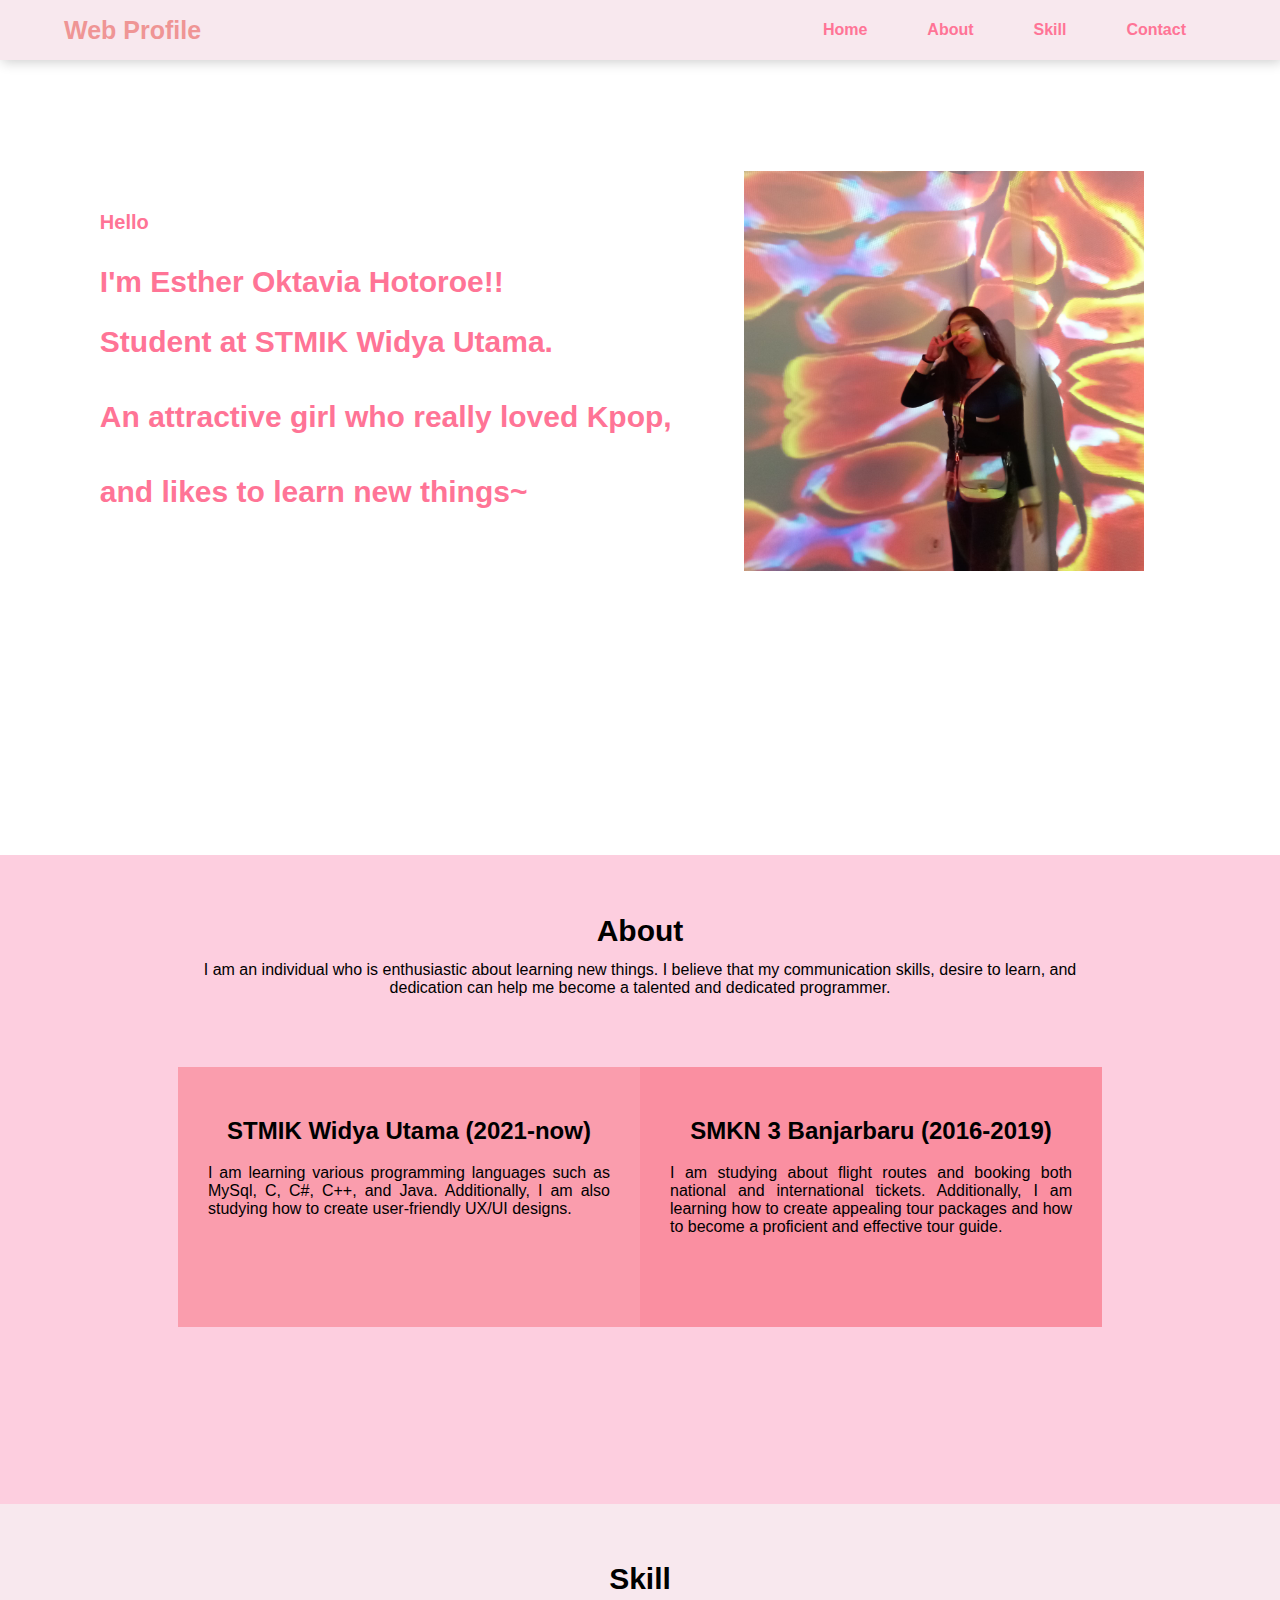
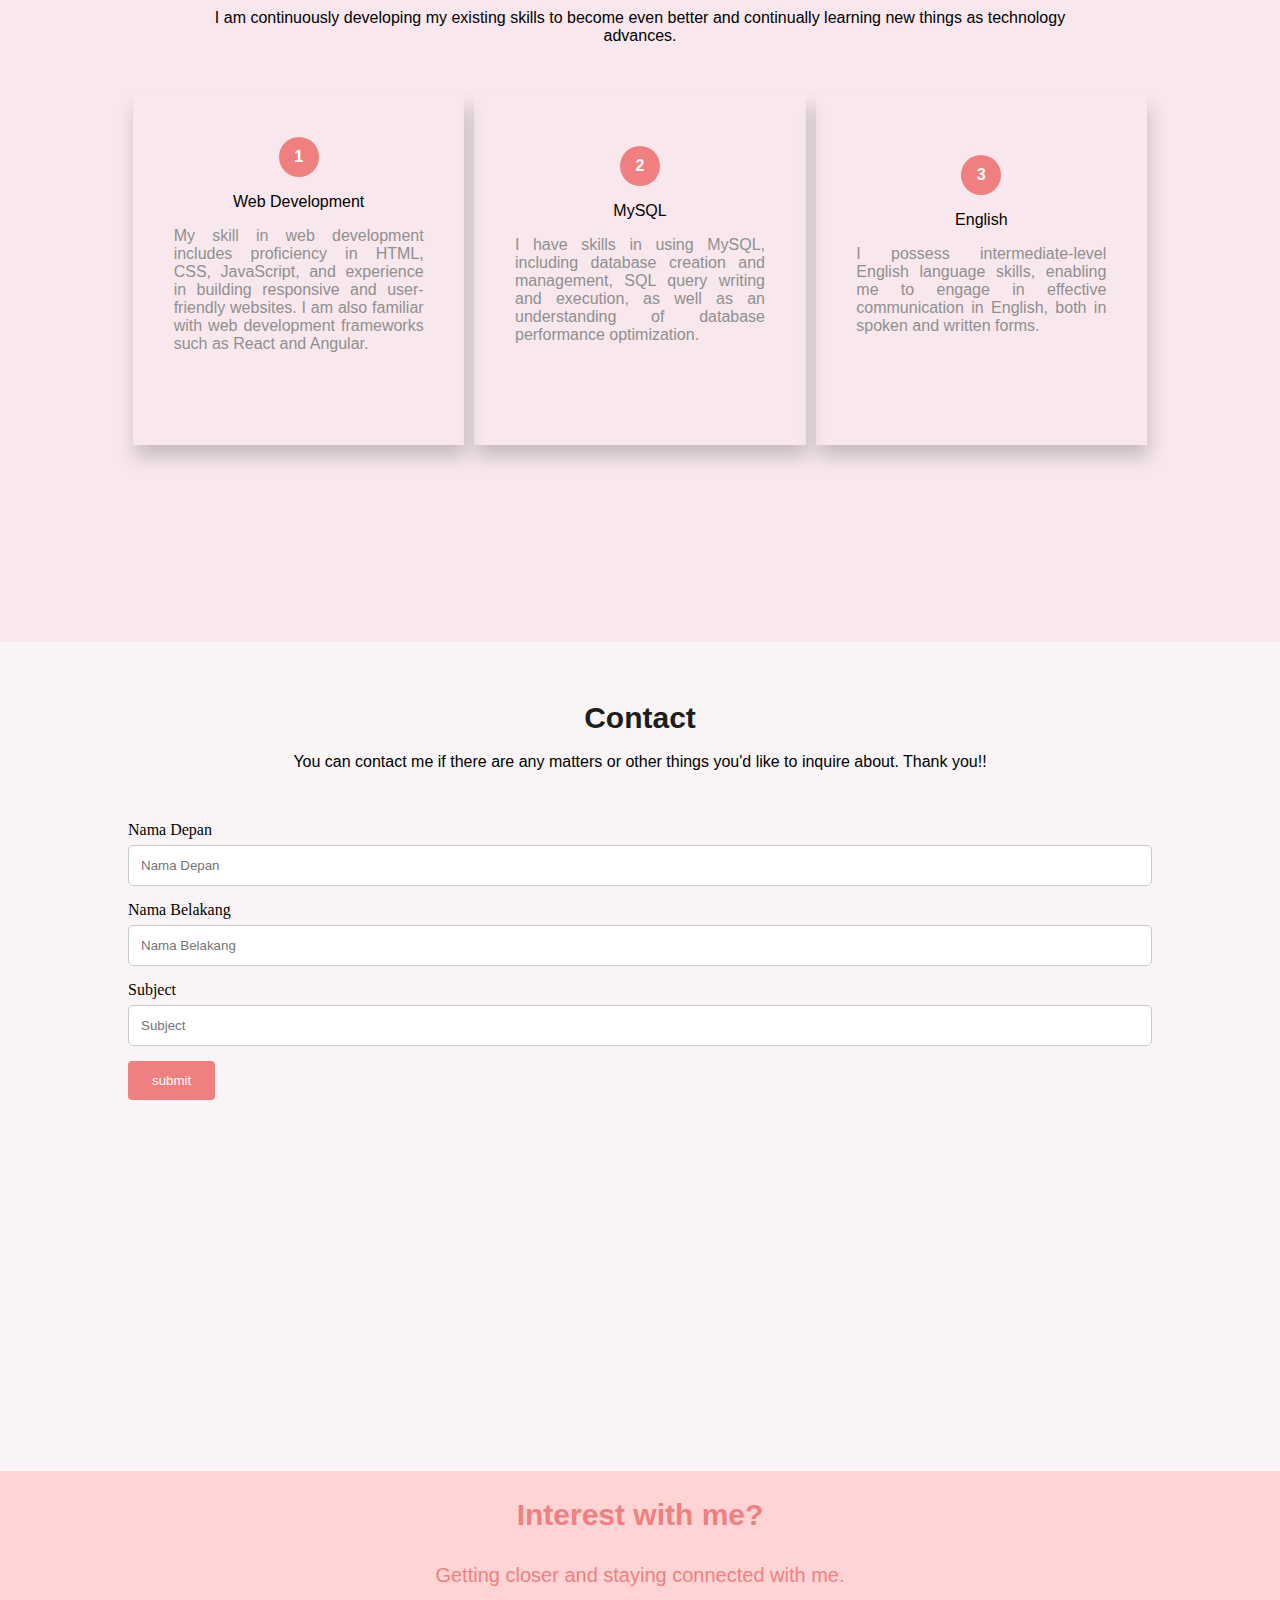
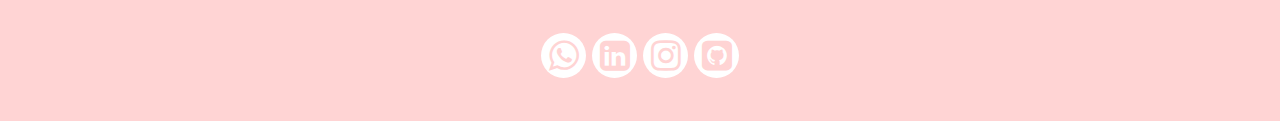
<file: A_Morn_Esther Oktavia Hotoroe/index.html>
<!DOCTYPE html>
<html lang="en">
<head>
    <meta charset="UTF-8">
    <meta name="viewport" content="width=device-width, initial-scale=1.0">
    <title>Home</title>
     <link rel="stylesheet" href="style.css">
     <link rel="stylesheet" href="https://cdnjs.cloudflare.com/ajax/libs/font-awesome/4.7.0/css/font-awesome.min.css">
</head>
<body>
    <section id="home">
        <div class="navbar">
           <nav>
            <a href="index.html" class="logo">Web Profile</a>
                <ul>
                    <li><a href="#home">Home</a></li> 
                    <li><a href="#about">About</a></li>
                    <li><a href="#skill">Skill</a></li>
                    <li><a href="#contact">Contact</a></li>
                </ul>
           </nav> 
        </div>

        <div class="home">
             <p>Hello</p>
             <p>I'm Esther Oktavia Hotoroe!!</p>
             <p>Student at STMIK Widya Utama.</p>
             <p>An attractive girl who really loved Kpop, 
             <p>and likes to learn new things~</p>
        </div>
        <img class="picture" src="assets/WhatsApp Image 2023-10-01 at 20.02.41_6fd8fc14.jpg" alt="gambar">
    </section>

    <section id="about">
        <div class="about">
            <div class="about-desc">
                <p>About</p>
                <p>I am an individual who is enthusiastic about learning new things. I believe that my communication skills, desire to learn, and dedication can help me become a talented and dedicated programmer.</p>
            </div>
            <div class="row">
                <div class="column" style="background-color: rgb(250, 157, 173);">
                    <h2>STMIK Widya Utama (2021-now)</h2>
                    <p>I am learning various programming languages such as MySql, C, C#, C++, and Java. Additionally, I am also studying how to create user-friendly UX/UI designs.</p>
                </div>
                <div class="column" style="background-color: rgb(250, 143, 161);">
                    <h2>SMKN 3 Banjarbaru (2016-2019)</h2>
                    <p>I am studying about flight routes and booking both national and international tickets. Additionally, I am learning how to create appealing tour packages and how to become a proficient and effective tour guide.</p>
                </div>
            </div>
        </div>
    </section>

    <section id="skill">
        <div class="skill">
            <div class="skill-desc">
                <p>Skill</p>
                <p>I am continuously developing my existing skills to become even better and continually learning new things as technology advances.</p>
            </div>
            <div class="box-container">
                <div class="box-1">
                    <span>1</span>
                    <p>Web Development</p>
                    <p>My skill in web development includes proficiency in HTML, CSS, JavaScript, and experience in building responsive and user-friendly websites. I am also familiar with web development frameworks such as React and Angular.</p>
                </div>

                <div class="box-2">
                    <span>2</span>
                    <p>MySQL</p>
                    <p>I have skills in using MySQL, including database creation and management, SQL query writing and execution, as well as an understanding of database performance optimization.</p>
                </div>

                <div class="box-3">
                    <span>3</span>
                    <p>English</p>
                    <p>I possess intermediate-level English language skills, enabling me to engage in effective communication in English, both in spoken and written forms.</p>
                </div>
            </div>
        </div>
    </section>

    <section id="contact">
        <div class="contact">
            <div class="contact-desc">
                <p>Contact</p>
                <p>You can contact me if there are any matters or other things you'd like to inquire about. Thank you!!</p>
            </div>

            <form action="form.html">
                <label for="fname">Nama Depan</label>
                <input type="text" name="namadepan" id="fname" placeholder="Nama Depan">
                <label for="lname">Nama Belakang</label>
                <input type="text" name="namabelakang" id="lname" placeholder="Nama Belakang">
                <label for="subject">Subject</label>
                <input type="text" name="subject" id="subject" placeholder="Subject">

                <input type="submit" value="submit">
            </form>
        </div>
    </section>

    <footer>
        <p>Interest with me?</p>
        <p>Getting closer and staying connected with me.</p>
        <div class="social-icons">
            <a href="https://wa.me/6285245004303"><i class="fa fa-whatsapp"></i></a>
            <a href="https://www.linkedin.com/in/esther-oktavia-hotoroe-b85393222/"><i class="fa fa-linkedin-square"></i></a>
            <a href="https://www.instagram.com/estheroh._.v/"><i class="fa fa-instagram"></i></a>
            <a href="https://github.com/estherhtr"><i class="fa fa-github-square"></i></a>
        </div>
    </footer>
</body>
</html>
</file>
<file: A_Morn_Esther Oktavia Hotoroe/style.css>
body
{
    margin: 0px;
    padding: 0px;
    background-color: white;
    overflow-x: hidden;
}

ul
{
    list-style: none;
}

a
{
    text-decoration: none;
}

nav
{
    display: flex;
    justify-content: space-between;
    align-items: center;
    height: 60px;
    background-color: #F8E8EE;
    box-shadow: 2px 2px 12px rgba(0, 0, 0, 0.2);
    padding: 0px 5%;
}

nav ul
{
    display: flex;
}

nav ul li a
{
    margin: 30px;
    font-family: 'Gill Sans', 'Gill Sans MT', Calibri, 'Trebuchet MS', sans-serif;
    color: #ff7496;
    font-size: 16px;
    font-weight: 650;
}

nav ul li a:hover
{
    background-color:#FBA1B7;
    color: white;
    border-radius: 5px;
}

.logo
{
    font-family: 'Segoe UI', Tahoma, Geneva, Verdana, sans-serif;
    color: #EF9595;
    font-size: 25px;
    font-weight: bold;
}

#home
{
    width: 100%;
    height: 95vh;
    position: relative;
}

.home p
{
    line-height: 0px;
    margin: 60px 0px 10px;
}

.home p:nth-child(1)
{
    font-family: 'Gill Sans', 'Gill Sans MT', Calibri, 'Trebuchet MS', sans-serif;
    font-weight: bold;
    color: #ff7496;
    font-size: 20px;
}

.home p:nth-child(2)
{
    font-family: 'Gill Sans', 'Gill Sans MT', Calibri, 'Trebuchet MS', sans-serif;
    font-weight: bold;
    color: #ff7496;
    letter-spacing: none;
    font-size: 30px;
}

.home p:nth-child(3)
{
    font-family: 'Lucida Sans', 'Lucida Sans Regular', 'Lucida Grande', 'Lucida Sans Unicode', Geneva, Verdana, sans-serif;
    font-weight: bold;
    color: #ff7496;
    font-size: 30px;
}

.home p:nth-child(4)
{
    font-family: 'Lucida Sans', 'Lucida Sans Regular', 'Lucida Grande', 'Lucida Sans Unicode', Geneva, Verdana, sans-serif;
    font-weight: bold;
    color: #ff7496;
    font-size: 30px;
    line-height: 30px;
    padding-bottom: 0px;
}

.home p:nth-child(5)
{
    font-family: 'Gill Sans', 'Gill Sans MT', Calibri, 'Trebuchet MS', sans-serif;
    font-weight: bold;
    color: #ff7496;
    font-size: 30px;
}

.home
{
    position: absolute;
    left: 0%;
    right: 40%;
    transform: translate(13%, 30%);
}

.picture
{
    width: 400px;
    height: auto;
    position: absolute;
    left: 80%;
    top: 20%;
    transform: translateX(-70%);
}

.about
{
    height: 55vh;
    background-color: #FDCEDF;
    padding: 2% 10% 10%;
}

.about-desc
{
    margin: 50px 50px;
}

.about-desc p:nth-child(1)
{
    font-family: 'Gill Sans', 'Gill Sans MT', Calibri, 'Trebuchet MS', sans-serif;
    font-weight: bold;
    color: black;
    font-size: 30px;
    line-height: 0px;
    text-align: center;
    margin-bottom: 30px;
}

.about-desc p:nth-child(2)
{
    font-family: 'Gill Sans', 'Gill Sans MT', Calibri, 'Trebuchet MS', sans-serif;
    color: #000;
    text-align: center;
}

.row
{
    margin: 30px;
    padding: 20px;
    display: flex;
}

.row .column h2
{
    font-family: 'Gill Sans', 'Gill Sans MT', Calibri, 'Trebuchet MS', sans-serif;
    text-align: center;
}

.row .column p
{
    font-family: 'Gill Sans', 'Gill Sans MT', Calibri, 'Trebuchet MS', sans-serif;
    text-align: justify;
}

.column
{
    flex: 50%;
    padding: 30px;
    height: 200px;
}

/*skill*/
.skill
{
    height: 65vh;
    background-color: #F8E8EE;
    padding: 2% 10% 10%;

}

.skill-desc
{
    margin: 50px 50px;
}

.skill-desc p:nth-child(1)
{
    font-family: 'Gill Sans', 'Gill Sans MT', Calibri, 'Trebuchet MS', sans-serif;
    font-weight: bold;
    color: #000;
    font-size: 30px;
    line-height: 0px;
    text-align: center;
    margin-bottom: 30px;
}

.skill-desc p:nth-child(2)
{
    font-family: 'Gill Sans', 'Gill Sans MT', Calibri, 'Trebuchet MS', sans-serif;
    color: #000;
    text-align: center;
}

.box-container
{
    display: flex;
    text-align: justify;
    justify-content: space-around;
}

.box-1, .box-2, .box-3
{
    width: 350px;
    height: 350px;
    box-shadow: 2px 12px 18px rgba(0, 0, 0, 0.2);
    align-items: center;
    justify-content: center;
    display: flex;
    flex-direction: column;
    margin: 0px 5px;
}

.box-1 span, .box-2 span, .box-3 span
{
    width: 40px;
    height: 40px;
    border-radius: 50%;
    background-color: lightcoral;
    color: #fff;
    align-items: center;
    justify-content: center;
    display: flex;
    font-family: 'Gill Sans', 'Gill Sans MT', Calibri, 'Trebuchet MS', sans-serif;
    font-weight: bold;
}

.box-1 p:nth-child(2), .box-2 p:nth-child(2), .box-3 p:nth-child(2)
{
    font-family: 'Gill Sans', 'Gill Sans MT', Calibri, 'Trebuchet MS', sans-serif;
    color: #000;
    align-items: center;
    justify-content: center;
    display: flex;
    width: 250px;
}

.box-1 p:nth-child(3), .box-2 p:nth-child(3), .box-3 p:nth-child(3)
{
    font-family: 'Gill Sans', 'Gill Sans MT', Calibri, 'Trebuchet MS', sans-serif;
    color: #8f8f8f;
    width: 250px;
    margin: 0px 0px 50px 0px;
}

/* Contact */
.contact
{
    height: 75vh;
    background-color: #F9F5F6;
    padding: 2% 10% 10%;

}

.contact-desc
{
    margin: 50px 50px;
}

.contact-desc p:nth-child(1)
{
    font-family: 'Gill Sans', 'Gill Sans MT', Calibri, 'Trebuchet MS', sans-serif;
    font-weight: bold;
    color: #1d1d1d;
    font-size: 30px;
    line-height: 0px;
    text-align: center;
    margin-bottom: 35px;
}

.contact-desc p:nth-child(2)
{
    font-family: 'Gill Sans', 'Gill Sans MT', Calibri, 'Trebuchet MS', sans-serif;
    color: #000;
    text-align: center;
}

input[type=text], select, textarea
{
    width: 100%;
    padding: 12px;
    border: 1px solid #ccc;
    border-radius: 5px;
    box-sizing: border-box;
    margin-top: 6px;
    margin-bottom: 15px;
    resize: vertical;
}

input[type=submit]
{
    background-color: lightcoral;
    color: white;
    padding: 12px 24px;
    border: none;
    border-radius: 4px;
    cursor: pointer;
}

input[type=submit]:hover
{
    background-color: rgb(219, 94, 94);
}

input:active
{
    transform: scale(1.1);
}

/* footer */
footer
{
    height: 250px;
    display: flex;
    flex-direction: column;
    align-items: center;
    justify-content: center;
    position: relative;
    background-color: #FFD4D4;
}

footer p
{
    font-family: 'Gill Sans', 'Gill Sans MT', Calibri, 'Trebuchet MS', sans-serif;
}

footer p:nth-child(1)
{
    font-size: 30px;
    font-weight: bold;
    color: lightcoral;
    line-height: 10px;
}
footer p:nth-child(2)
{
    font-size: 20px;
    color: lightcoral;
    line-height: 10px;
}

.social-icons
{
    margin: 30px 0px;
    display: flex;
    text-align: center;
    padding-bottom: 0px;
}

.social-icons a
{
    width: 45px;
    height: 45px;
    display: flex;
    justify-content: center;
    align-items: center;
    margin: 3px;
    background-color: white;
    border-radius: 50%;
}

.social-icons i
{
    font-size: 35px;
    color: #FFD4D4;
}

.social-icons a:hover
{
    background-color: #f5bbbb;
    box-shadow: 2px 2px 12px rgba(0, 0, 0, 0.2);
}
</file>
